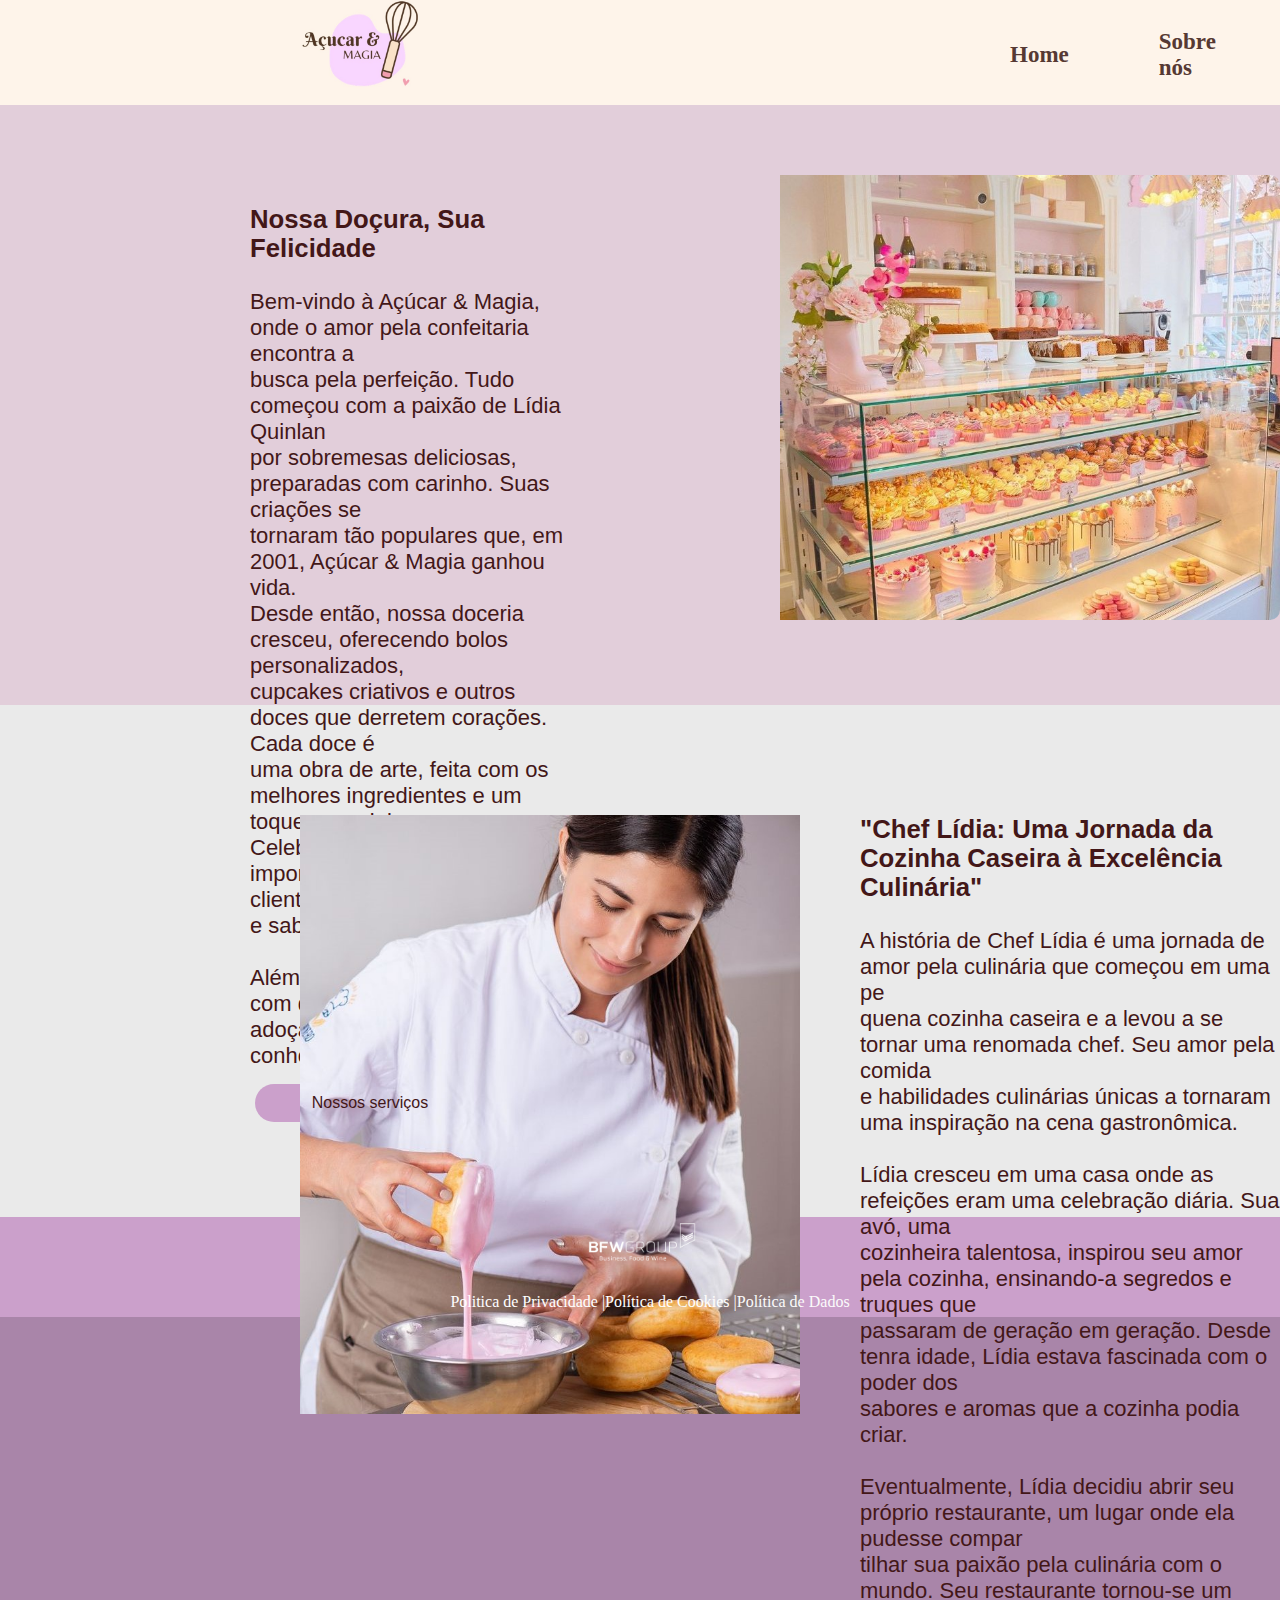
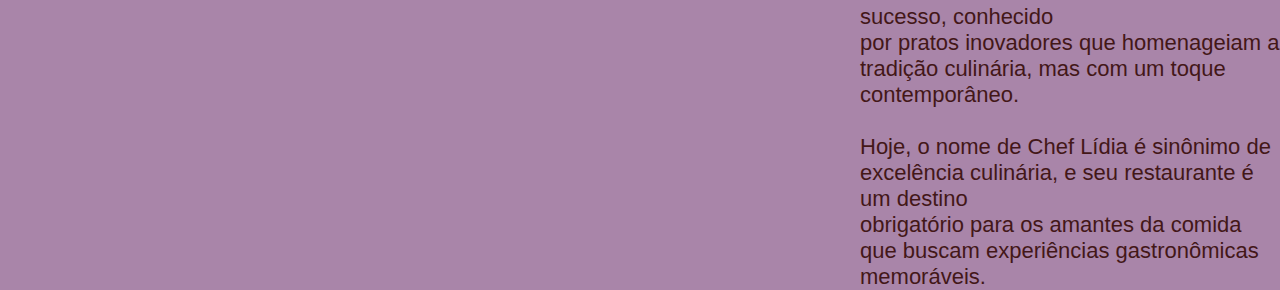
<file: trabalho 30.11/sobre.html>
<!DOCTYPE html>
<html lang="en">
<head>
    <meta charset="UTF-8">
    <meta name="viewport" content="width=device-width, initial-scale=1.0">
    <title>Sobre Nós</title>
    <link rel="stylesheet" href="sobre.css">

</head>
<body>
    <header>
        <div class="cabecalho">
            <img src="./imag/logo.jpeg" alt="">
            <nav>
                <strong><a href="./index.html">Home</a></strong>
                <strong><a href="./sobre.html">Sobre nós</a></strong>
                <strong><a href="./servicos.html">Nossos serviços</a></strong>
                <strong><a href="./fale.html">Fale conosco</a></strong>
            </nav>
        </div>
    </header>  
    <div class="container1">  
        <div class="container11">
            <h3>Nossa Doçura, Sua Felicidade</h3><br>
            <p>Bem-vindo à Açúcar & Magia, onde o amor pela confeitaria encontra a<br> busca pela perfeição. Tudo começou com a paixão de Lídia Quinlan<br> por sobremesas deliciosas, preparadas com carinho. Suas criações se <br>tornaram tão populares que, em 2001, Açúcar & Magia  ganhou vida.</p>
            </p>Desde então, nossa doceria cresceu, oferecendo bolos personalizados,<br> cupcakes criativos e outros doces que derretem corações. Cada doce é <br>uma obra de arte, feita com os melhores ingredientes e um toque especial.</p>
            </p> Celebramos momentos importantes na vida de nossos clientes, trazendo alegria<br> e sabor em cada mordida.</p><br> Além disso, contamos também com diversos cardápios para adoçar sua festa,<br> conheça nossos serviços. 
            <div class="botao">
                <button class="button" onclick="window.location.href='./servicos.html'">
                    <span>Nossos serviços</span>
                </button>
            </div>
        </div>
        <div class="container12">
            <img src="./imag/doceria.jpg" alt="">
        </div>
    </div>
    <div class="containter2">
        <div class="container21">
            <img src="./imag/chef.jpg" width="500px">
        </div>
        <div class="container22">
            <h3>"Chef Lídia: Uma Jornada da Cozinha Caseira à Excelência Culinária"
            </h3><br>
            <p>A história de Chef Lídia é uma jornada de amor pela culinária que começou em uma pe<br>quena cozinha caseira e a levou a se tornar uma renomada chef. Seu amor pela comida<br> e habilidades culinárias únicas a tornaram uma inspiração na cena gastronômica.<p><br>
            <p>Lídia cresceu em uma casa onde as refeições eram uma celebração diária. Sua avó, uma<br> cozinheira talentosa, inspirou seu amor pela cozinha, ensinando-a segredos e truques que<br> passaram de geração em geração. Desde tenra idade, Lídia estava fascinada com o poder dos<br> sabores e aromas que a cozinha podia criar.</p><br>
            <p>Eventualmente, Lídia decidiu abrir seu próprio restaurante, um lugar onde ela pudesse compar<br>tilhar sua paixão pela culinária com o mundo. Seu restaurante tornou-se um sucesso, conhecido <br>por pratos inovadores que homenageiam a tradição culinária, mas com um toque contemporâneo.</p><br>
            <p>Hoje, o nome de Chef Lídia é sinônimo de excelência culinária, e seu restaurante é um destino <br>obrigatório para os amantes da comida que buscam experiências gastronômicas memoráveis.</p>
        </div>
    </div>





    <div class="footer">
        <a href="https://bfw.group/" target="_blank"><img src="./imag/footer.png"></a>
        <nav class="containerfooter">
            <ul>
                <li class="PP"><a href="https://bfw.group/politica-de-privacidade/" target="_blank">Politica de
                        Privacidade |</a></li>
                <li class="PC"><a href="https://bfw.group/politica-de-cookies/" target="_blank"> Política de Cookies
                        |</a></li>
                <li class="PD"><a href="https://bfw.group/privacidade-de-dados/" target="_blank"> Política de Dados</a>
                </li>


</body>
</html>
</file>
<file: trabalho 30.11/sobre.css>
* {
    margin: 0;
    padding: 0;

}
body{
    width: 100vw;
    background-color: rgb(169, 133, 169);
}
.cabecalho{
    display: flex;
    background-color: rgb(254, 244, 234); 
    padding-bottom: 15px;
    width: 100vw;
}
.cabecalho img{
   width: 120px;
   padding-left: 300px;
}
nav {
    padding-left: 590px;
    padding-top: 20px;
    font-size: 23px;
    align-items: center;
    justify-content: center;
    display: flex;
    gap: 90px;
    
    
}
nav a{
    text-decoration: none;
    color: rgb(86, 57, 51);
}
a:hover{
    color: rgba(103, 89, 89, 0.2);
}
.container1{
    background-color: rgb(226, 206, 218);
    padding-left: 250px;
    height: 600px;
    display: flex;
    
}
.container11{
    color: rgb(67, 23, 24);
    font-family: 'ABeeZee',Helvetica,Arial,Lucida,sans-serif;
    font-size: 22px;
    padding-top: 100px;
}
.container12{
   padding-top: 70px;
   padding-left: 50px;
}
.botao{
    padding-top: 10px;
}
.button {
    border-radius: 50px;
    background-color: rgb(203, 160, 203); 
    border: none;
    color: rgb(67, 23, 24); 
    text-align: center;
    font-size: 16px;
    padding: 10px;
    width: 230px;
    transition: all 0.5s;
    cursor: pointer;
    margin: 5px;
    
  }
  
  .button span {
    cursor: pointer;
    display: inline-block;
    position: relative;
    transition: 0.5s;
  }
  
  .button span:after {
    content: '\00bb';
    position: absolute;
    opacity: 0;
    top: 0;
    right: -20px;
    transition: 0.5s;
  }
  
  .button:hover span {
    padding-right: 25px;
  }
  
  .button:hover span:after {
    opacity: 1;
    right: 0;
  }

.container12 img{
    border-radius: 10px;
    width: 500px;
    padding-left: 150px;
}
.containter2{
    background-color: rgb(234, 234, 234); 
    width: 100%;
    height: 40vw;
    display: flex;
}
.container21{
    padding-left: 300px;
    padding-top: 110px;
}
.container2 img{
    width: 500px;
    border-radius: 50px;
}
.container22{
    padding-left: 60px;
    padding-top: 110px;
    color: rgb(67, 23, 24);
    font-family: 'ABeeZee',Helvetica,Arial,Lucida,sans-serif;
    font-size: 22px;
}









.footer{
    width: 100%;
    height: 100px;
    background-color: rgb(203, 160, 203); 
    text-align: center;
    color: #1b1b1b;
    left: 0;
    bottom: 0;
}
.footer li{
    font-size: 16px;
    
}
.footer img{
    width: 120px;
}
.containerfooter {
    text-align: center;
    display: flex;
    align-items: center;
    padding-left: 20px;
    color: rgba(200, 178, 115);
    
}
.footer a:hover{
    color: rgba(255, 255, 255, 0.2);
}
.PP{
    display: block;
    float: left;
    display: flex;
    color: #ffffff;
}
.PC {
    display: block;
    float: left;
    display: flex;
    color: #fff;
}
.PD {
    display: block;
    float: left;
    display: flex;
    color: #fff;
}
.PP a{
    color: #fff;
    text-decoration: none;
    
}
.PC a{
    color: #fff;
    text-decoration: none;
}
.PD a{
    color: #fff;
    text-decoration: none;
}
.PP a{
    color: #fff;
    text-decoration: none;
    
}
.PC a{
    color: #fff;
    text-decoration: none;
}
.PD a{
    color: #fbfbfb;
    text-decoration: none;
}
</file>
